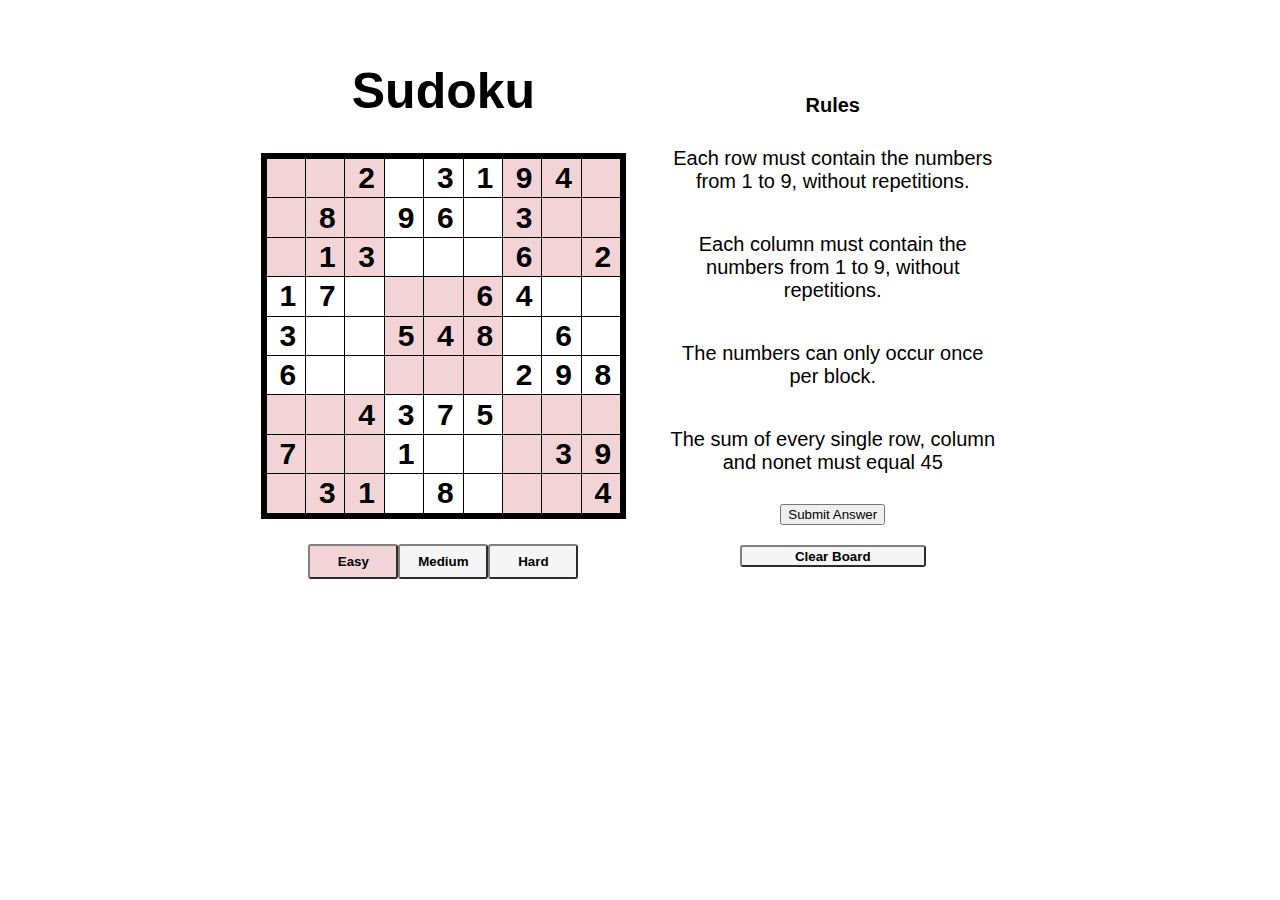
<file: index.html>
<!DOCTYPE html>
<html lang="en">
<head>
    <meta charset="UTF-8">
    <meta http-equiv="X-UA-Compatible" content="IE=edge">
    <meta name="viewport" content="width=device-width, initial-scale=1.0">
    <title>Sudoku</title>
    <link rel="stylesheet" href="./style.css">
</head>

<body>
    <div class="container1">
        <div class="tabletest">
            <h1>Sudoku</h1>
            <!-- Table to create the sudoku board -->
            <table class="table" id="table">
                <tr id="row1">
                    <!-- box ids first digit = row, second digit = column -->
                    <!-- StackOverflow: https://stackoverflow.com/questions/574941/best-way-to-track-onchange-as-you-type-in-input-type-text -->
                    <!-- Using oninput to alert the javascript to run the function whenever the input is changed by the user -->
                    <!-- W3 Schools: https://www.w3schools.com/tags/att_input_readonly.asp -->
                    <!-- Used this readonly code for the values that iI didn't want to be inputted by a user so that the input value would still be added to the array -->
                    <td id="td1-1"><input class="userinput" id="input-1" type="text"  value = "" maxlength="1" oninput="getValue()"></td>
                    <td id="td1-2"><input class="userinput" id="input-2" type="text"  value = "" maxlength="1" oninput="getValue()"></td>
                    <td id="td1-3"><input class="readonly" id="input-3" type="text"  value = "2" readonly></td>
                    <td id="td1-4"><input class="userinput" id="input-4" type="text"  value = "" maxlength="1" oninput="getValue()"></td>
                    <td id="td1-5"><input class="readonly" id="input-5" type="text"  value = "3" readonly></td>
                    <td id="td1-6"><input class="readonly" id="input-6" type="text"  value = "1" readonly></td>
                    <td id="td1-7"><input class="readonly" id="input-7" type="text"  value = "9" readonly></td>
                    <td id="td1-8"><input class="readonly" id="input-8" type="text"  value = "4" readonly></td>
                    <td id="td1-9"><input class="userinput" id="input-9" type="text"  value = "" maxlength="1" oninput="getValue()"></td>
                </tr>
                <tr id="row2">
                    <td id="td2-1"><input class="userinput" id="input-10" type="text" value = "" maxlength="1" oninput="getValue()"></td>
                    <td id="td2-2"><input class="readonly" id="input-11" type="text" value = "8" readonly></td>
                    <td id="td2-3"><input class="userinput" id="input-12" type="text" value = "" maxlength="1" oninput="getValue()"></td>
                    <td id="td2-4"><input class="readonly" id="input-13" type="text" value = "9" readonly></td>
                    <td id="td2-5"><input class="readonly" id="input-14" type="text" value = "6" readonly></td>
                    <td id="td2-6"><input class="userinput" id="input-15" type="text" value = "" maxlength="1" oninput="getValue()"></td>
                    <td id="td2-7"><input class="readonly" id="input-16" type="text" value = "3" readonly></td>
                    <td id="td2-8"><input class="userinput" id="input-17" type="text" value = "" maxlength="1" oninput="getValue()"></td>
                    <td id="td2-9"><input class="userinput" id="input-18" type="text" value = "" maxlength="1" oninput="getValue()"></td>
                </tr>
                <tr id="row3">
                    <td id="td3-1"><input class="userinput" id="input-19" type="text" value = "" maxlength="1" oninput="getValue()"></td>
                    <td id="td3-2"><input class="readonly" id="input-20" type="text" value = "1" readonly></td>
                    <td id="td3-3"><input class="readonly" id="input-21" type="text" value = "3" readonly></td>
                    <td id="td3-4"><input class="userinput" id="input-22" type="text" value = "" maxlength="1" oninput="getValue()"></td>
                    <td id="td3-5"><input class="userinput" id="input-23" type="text" value = "" maxlength="1" oninput="getValue()"></td>
                    <td id="td3-6"><input class="userinput" id="input-24" type="text" value = "" maxlength="1" oninput="getValue()"></td>
                    <td id="td3-7"><input class="readonly" id="input-25" type="text" value = "6" readonly></td>
                    <td id="td3-8"><input class="userinput" id="input-26" type="text" value = "" maxlength="1" oninput="getValue()"></td>
                    <td id="td3-9"><input class="readonly" id="input-27" type="text" value = "2" readonly></td>
                </tr>
                <tr id="row4">
                    <td id="td4-1"><input class="readonly" id="input-28" type="text" value = "1" readonly></td>
                    <td id="td4-2"><input class="readonly" id="input-29" type="text" value = "7" readonly></td>
                    <td id="td4-3"><input class="userinput" id="input-30" type="text" value = "" maxlength="1" oninput="getValue()"></td>
                    <td id="td4-4"><input class="userinput" id="input-31" type="text" value = "" maxlength="1" oninput="getValue()"></td>
                    <td id="td4-5"><input class="userinput" id="input-32" type="text" value = "" maxlength="1" oninput="getValue()"></td>
                    <td id="td4-6"><input class="readonly" id="input-33" type="text" value = "6" readonly></td>
                    <td id="td4-7"><input class="readonly" id="input-34" type="text" value = "4" readonly></td>
                    <td id="td4-8"><input class="userinput" id="input-35" type="text" value = "" maxlength="1" oninput="getValue()"></td>
                    <td id="td4-9"><input class="userinput" id="input-36" type="text" value = "" maxlength="1" oninput="getValue()"></td>
                </tr>
                <tr id="row5">
                    <td id="td5-1"><input class="readonly" id="input-37" type="text" value = "3" readonly></td>
                    <td id="td5-2"><input class="userinput" id="input-38" type="text" value = "" maxlength="1" oninput="getValue()"></td>
                    <td id="td5-3"><input class="userinput" id="input-39" type="text" value = "" maxlength="1" oninput="getValue()"></td>
                    <td id="td5-4"><input class="readonly" id="input-40" type="text" value = "5" readonly></td>
                    <td id="td5-5"><input class="readonly" id="input-41" type="text" value = "4" readonly></td>
                    <td id="td5-6"><input class="readonly" id="input-42" type="text" value = "8" readonly></td>
                    <td id="td5-7"><input class="userinput" id="input-43" type="text" value = "" maxlength="1" oninput="getValue()"></td>
                    <td id="td5-8"><input class="readonly" id="input-44" type="text" value = "6" readonly></td>
                    <td id="td5-9"><input class="userinput" id="input-45" type="text" value = "" maxlength="1" oninput="getValue()"></td>
                </tr>
                <tr id="row6">
                    <td id="td6-1"><input class="readonly" id="input-46" type="text" value = "6" readonly></td>
                    <td id="td6-2"><input class="userinput" id="input-47" type="text" value = "" maxlength="1" oninput="getValue()"></td>
                    <td id="td6-3"><input class="userinput" id="input-48" type="text" value = "" maxlength="1" oninput="getValue()"></td>
                    <td id="td6-4"><input class="userinput" id="input-49" type="text" value = "" maxlength="1" oninput="getValue()"></td>
                    <td id="td6-5"><input class="userinput" id="input-50" type="text" value = "" maxlength="1" oninput="getValue()"></td>
                    <td id="td6-6"><input class="userinput" id="input-51" type="text" value = "" maxlength="1" oninput="getValue()"></td>
                    <td id="td6-7"><input class="readonly" id="input-52" type="text" value = "2" readonly></td>
                    <td id="td6-8"><input class="readonly" id="input-53" type="text" value = "9" readonly></td>
                    <td id="td6-9"><input class="readonly" id="input-54" type="text" value = "8" readonly></td>
                </tr>
                <tr id="row7">
                    <td id="td7-1"><input class="userinput" id="input-55" type="text" value = "" maxlength="1" oninput="getValue()"></td>
                    <td id="td7-2"><input class="userinput" id="input-56" type="text" value = "" maxlength="1" oninput="getValue()"></td>
                    <td id="td7-3"><input class="readonly" id="input-57" type="text" value = "4" readonly></td>
                    <td id="td7-4"><input class="readonly" id="input-58" type="text" value = "3" readonly></td>
                    <td id="td7-5"><input class="readonly" id="input-59" type="text" value = "7" readonly></td>
                    <td id="td7-6"><input class="readonly" id="input-60" type="text" value = "5" readonly></td>
                    <td id="td7-7"><input class="userinput" id="input-61" type="text" value = "" maxlength="1" oninput="getValue()"></td>
                    <td id="td7-8"><input class="userinput" id="input-62" type="text" value = "" maxlength="1" oninput="getValue()"></td>
                    <td id="td7-9"><input class="userinput" id="input-63" type="text" value = "" maxlength="1" oninput="getValue()"></td>
                </tr>
                <tr id="row8">
                    <td id="td8-1"><input class="readonly" id="input-64" type="text" value = "7" readonly></td>
                    <td id="td8-2"><input class="userinput" id="input-65" type="text" value = "" maxlength="1" oninput="getValue()"></td>
                    <td id="td8-3"><input class="userinput" id="input-66" type="text" value = "" maxlength="1" oninput="getValue()"></td>
                    <td id="td8-4"><input class="readonly" id="input-67" type="text" value = "1" readonly></td>
                    <td id="td8-5"><input class="userinput" id="input-68" type="text" value = "" maxlength="1" oninput="getValue()"></td>
                    <td id="td8-6"><input class="userinput" id="input-69" type="text" value = "" maxlength="1" oninput="getValue()"></td>
                    <td id="td8-7"><input class="userinput" id="input-70" type="text" value = "" maxlength="1" oninput="getValue()"></td>
                    <td id="td8-8"><input class="readonly" id="input-71" type="text" value = "3" readonly></td>
                    <td id="td8-9"><input class="readonly" id="input-72" type="text" value = "9" readonly></td>
                </tr>
                <tr id="row9">
                    <td id="td9-1"><input class="userinput" id="input-73" type="text" value = "" maxlength="1" oninput="getValue()"></td>
                    <td id="td9-2"><input class="readonly" id="input-74" type="text" value = "3" readonly></td>
                    <td id="td9-3"><input class="readonly" id="input-75" type="text" value = "1" readonly></td>
                    <td id="td9-4"><input class="userinput" id="input-76" type="text" value = "" maxlength="1" oninput="getValue()"></td>
                    <td id="td9-5"><input class="readonly" id="input-77" type="text" value = "8" readonly></td>
                    <td id="td9-6"><input class="userinput" id="input-78" type="text" value = "" maxlength="1" oninput="getValue()"></td>
                    <td id="td9-7"><input class="userinput" id="input-79" type="text" value = "" maxlength="1" oninput="getValue()"></td>
                    <td id="td9-8"><input class="userinput" id="input-80" type="text" value = "" maxlength="1" oninput="getValue()"></td>
                    <td id="td9-9"><input class="readonly" id="input-81" type="text" value = "4" readonly></td>
                </tr>
            </table>
            <div class="levels">
                <a href="./index.html"> <button class="levelButton easyButton">Easy</button></a>
                <a href="./medium.html"> <button class="levelButton">Medium</button></a>
                <a href="./hard.html"> <button class="levelButton">Hard</button></a>
            </div>
        </div>
        
        <div class="container2">
            <div class="spacing"></div>
            <div class="ruletitle">Rules</div>
            <div class="rules">
                Each row must contain the numbers from 1 to 9, without repetitions.
            </div>
            <div class="rules">
                Each column must contain the numbers from 1 to 9, without repetitions.
            </div>
            <div class="rules">
                The numbers can only occur once per block.
            </div>
            <div class="rules">
                The sum of every single row, column and nonet must equal 45
            </div>

            <div class="submit">
                <!-- <button data-modal-target ="#modal" id="submit-button">Submit Answer</button> -->
                <button id="submit-button">Submit Answer</button>

            </div>
            <div class="clear">
                <button id="clear-board">Clear Board</button>
            </div>
        </div>

    </div>
    
    <div class="modal" id="modal">
        <div class="modal-content">
            <div id="message"></div>
            <span class="close-button">&times;</span>
        </div>
    </div>
    <script src="./script.js"></script>
</body>
</html>
</file>
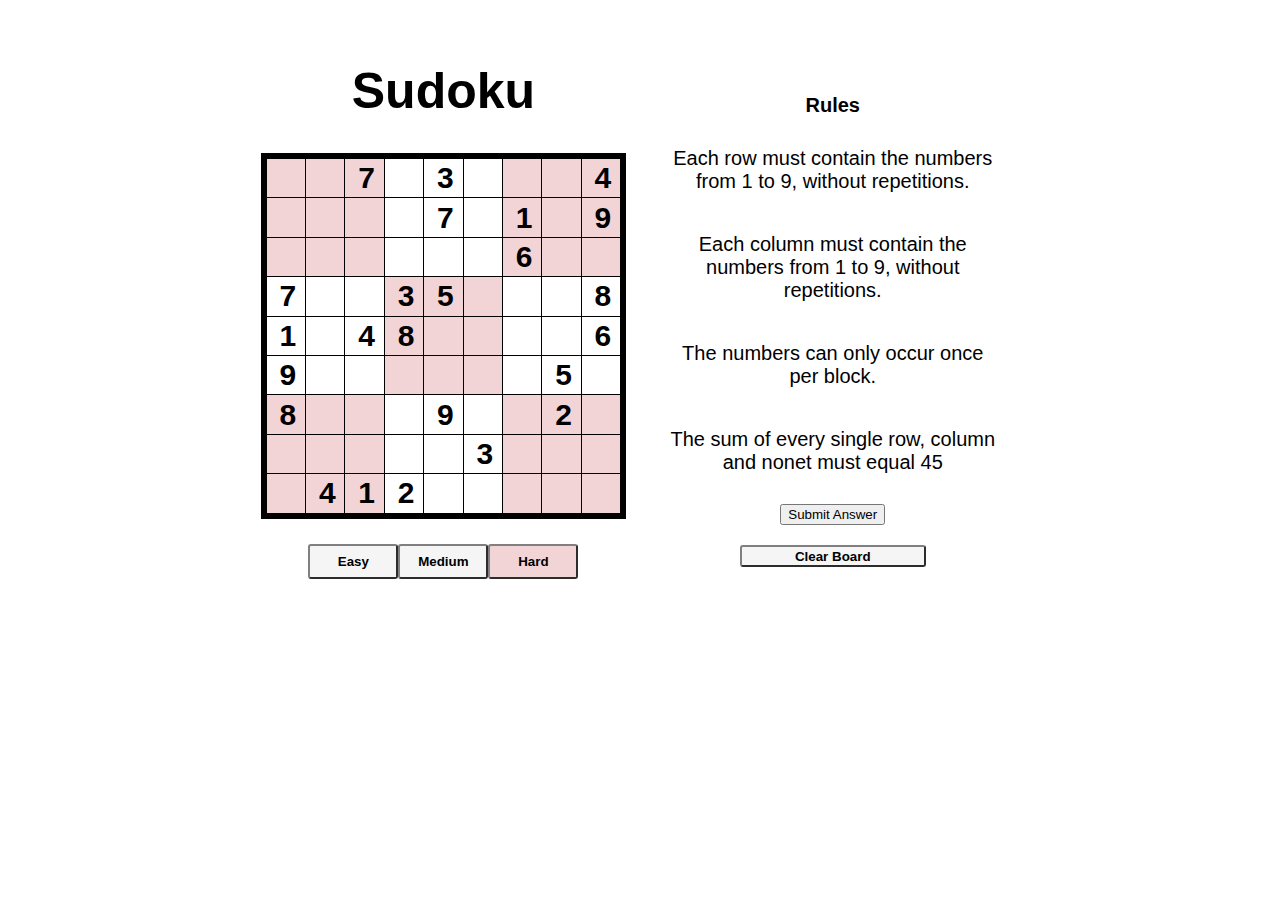
<file: hard.html>
<!DOCTYPE html>
<html lang="en">
<head>
    <meta charset="UTF-8">
    <meta http-equiv="X-UA-Compatible" content="IE=edge">
    <meta name="viewport" content="width=device-width, initial-scale=1.0">
    <title>Sudoku</title>
    <link rel="stylesheet" href="./style.css">
</head>

<body>
    <div class="container1">
        <div class="tabletest">
            <h1>Sudoku</h1>
            <!-- Table to create the sudoku board -->
            <table class="table" id="table">
                <tr id="row1">
                    <!-- box ids first digit = row, second digit = column -->
                    <!-- StackOverflow: https://stackoverflow.com/questions/574941/best-way-to-track-onchange-as-you-type-in-input-type-text -->
                    <!-- Using oninput to alert the javascript to run the function whenever the input is changed by the user -->
                    <!-- W3 Schools: https://www.w3schools.com/tags/att_input_readonly.asp -->
                    <!-- Used this readonly code for the values that iI didn't want to be inputted by a user so that the input value would still be added to the array -->
                    <td id="td1-1"><input class="userinput" id="input-1" type="text"  value = "" maxlength="1" oninput="getValue()"></td>
                    <td id="td1-2"><input class="userinput" id="input-2" type="text"  value = "" maxlength="1" oninput="getValue()"></td>
                    <td id="td1-3"><input class="readonly" id="input-3" type="text"  value = "7" readonly></td>
                    <td id="td1-4"><input class="userinput" id="input-4" type="text"  value = "" maxlength="1" oninput="getValue()"></td>
                    <td id="td1-5"><input class="readonly" id="input-5" type="text"  value = "3" readonly></td>
                    <td id="td1-6"><input class="userinput" id="input-6" type="text"  value = "" maxlength="1" oninput="getValue()"></td>
                    <td id="td1-7"><input class="userinput" id="input-7" type="text"  value = "" maxlength="1" oninput="getValue()"></td>
                    <td id="td1-8"><input class="userinput" id="input-8" type="text"  value = "" maxlength="1" oninput="getValue()"></td>
                    <td id="td1-9"><input class="readonly" id="input-9" type="text"  value = "4" readonly></td>
                </tr>
                <tr id="row2">
                    <td id="td2-1"><input class="userinput" id="input-10" type="text" value = "" maxlength="1" oninput="getValue()"></td>
                    <td id="td2-2"><input class="userinput" id="input-11" type="text" value = "" maxlength="1" oninput="getValue()"></td>
                    <td id="td2-3"><input class="userinput" id="input-12" type="text" value = "" maxlength="1" oninput="getValue()"></td>
                    <td id="td2-4"><input class="userinput" id="input-13" type="text" value = "" maxlength="1" oninput="getValue()"></td>
                    <td id="td2-5"><input class="readonly" id="input-14" type="text" value = "7" readonly></td>
                    <td id="td2-6"><input class="userinput" id="input-15" type="text" value = "" maxlength="1" oninput="getValue()"></td>
                    <td id="td2-7"><input class="readonly" id="input-16" type="text" value = "1" readonly></td>
                    <td id="td2-8"><input class="userinput" id="input-17" type="text" value = "" maxlength="1" oninput="getValue()"></td>
                    <td id="td2-9"><input class="readonly" id="input-18" type="text" value = "9" readonly></td>
                </tr>
                <tr id="row3">
                    <td id="td3-1"><input class="userinput" id="input-19" type="text" value = "" maxlength="1" oninput="getValue()"></td>
                    <td id="td3-2"><input class="userinput" id="input-20" type="text" value = "" maxlength="1" oninput="getValue()"></td>
                    <td id="td3-3"><input class="userinput" id="input-21" type="text" value = "" maxlength="1" oninput="getValue()"></td>
                    <td id="td3-4"><input class="userinput" id="input-22" type="text" value = "" maxlength="1" oninput="getValue()"></td>
                    <td id="td3-5"><input class="userinput" id="input-23" type="text" value = "" maxlength="1" oninput="getValue()"></td>
                    <td id="td3-6"><input class="userinput" id="input-24" type="text" value = "" maxlength="1" oninput="getValue()"></td>
                    <td id="td3-7"><input class="readonly" id="input-25" type="text" value = "6" readonly></td>
                    <td id="td3-8"><input class="userinput" id="input-26" type="text" value = "" maxlength="1" oninput="getValue()"></td>
                    <td id="td3-9"><input class="userinput" id="input-27" type="text" value = "" maxlength="1" oninput="getValue()"></td>
                </tr>
                <tr id="row4">
                    <td id="td4-1"><input class="readonly" id="input-28" type="text" value = "7" readonly></td>
                    <td id="td4-2"><input class="userinput" id="input-29" type="text" value = "" maxlength="1" oninput="getValue()"></td>
                    <td id="td4-3"><input class="userinput" id="input-30" type="text" value = "" maxlength="1" oninput="getValue()"></td>
                    <td id="td4-4"><input class="readonly" id="input-31" type="text" value = "3" readonly></td>
                    <td id="td4-5"><input class="readonly" id="input-32" type="text" value = "5" readonly></td>
                    <td id="td4-6"><input class="userinput" id="input-33" type="text" value = "" maxlength="1" oninput="getValue()"></td>
                    <td id="td4-7"><input class="userinput" id="input-34" type="text" value = "" maxlength="1" oninput="getValue()"></td>
                    <td id="td4-8"><input class="userinput" id="input-35" type="text" value = "" maxlength="1" oninput="getValue()"></td>
                    <td id="td4-9"><input class="readonly" id="input-36" type="text" value = "8" readonly></td>
                </tr>
                <tr id="row5">
                    <td id="td5-1"><input class="readonly" id="input-37" type="text" value = "1" readonly></td>
                    <td id="td5-2"><input class="userinput" id="input-38" type="text" value = "" maxlength="1" oninput="getValue()"></td>
                    <td id="td5-3"><input class="readonly" id="input-39" type="text" value = "4" readonly></td>
                    <td id="td5-4"><input class="readonly" id="input-40" type="text" value = "8" readonly></td>
                    <td id="td5-5"><input class="userinput" id="input-41" type="text" value = "" maxlength="1" oninput="getValue()"></td>
                    <td id="td5-6"><input class="userinput" id="input-42" type="text" value = "" maxlength="1" oninput="getValue()"></td>
                    <td id="td5-7"><input class="userinput" id="input-43" type="text" value = "" maxlength="1" oninput="getValue()"></td>
                    <td id="td5-8"><input class="userinput" id="input-44" type="text" value = "" maxlength="1" oninput="getValue()"></td>
                    <td id="td5-9"><input class="readonly" id="input-45" type="text" value = "6" readonly></td>
                </tr>
                <tr id="row6">
                    <td id="td6-1"><input class="readonly" id="input-46" type="text" value = "9" readonly></td>
                    <td id="td6-2"><input class="userinput" id="input-47" type="text" value = "" maxlength="1" oninput="getValue()"></td>
                    <td id="td6-3"><input class="userinput" id="input-48" type="text" value = "" maxlength="1" oninput="getValue()"></td>
                    <td id="td6-4"><input class="userinput" id="input-49" type="text" value = "" maxlength="1" oninput="getValue()"></td>
                    <td id="td6-5"><input class="userinput" id="input-50" type="text" value = "" maxlength="1" oninput="getValue()"></td>
                    <td id="td6-6"><input class="userinput" id="input-51" type="text" value = "" maxlength="1" oninput="getValue()"></td>
                    <td id="td6-7"><input class="userinput" id="input-52" type="text" value = "" maxlength="1" oninput="getValue()"></td>
                    <td id="td6-8"><input class="readonly" id="input-53" type="text" value = "5" readonly></td>
                    <td id="td6-9"><input class="userinput" id="input-54" type="text" value = "" maxlength="1" oninput="getValue()"></td>
                </tr>
                <tr id="row7">
                    <td id="td7-1"><input class="readonly" id="input-55" type="text" value = "8" readonly></td>
                    <td id="td7-2"><input class="userinput" id="input-56" type="text" value = "" maxlength="1" oninput="getValue()"></td>
                    <td id="td7-3"><input class="userinput" id="input-57" type="text" value = "" maxlength="1" oninput="getValue()"></td>
                    <td id="td7-4"><input class="userinput" id="input-58" type="text" value = "" maxlength="1" oninput="getValue()"></td>
                    <td id="td7-5"><input class="readonly" id="input-59" type="text" value = "9" readonly></td>
                    <td id="td7-6"><input class="userinput" id="input-60" type="text" value = "" maxlength="1" oninput="getValue()"></td>
                    <td id="td7-7"><input class="userinput" id="input-61" type="text" value = "" maxlength="1" oninput="getValue()"></td>
                    <td id="td7-8"><input class="readonly" id="input-62" type="text" value = "2" readonly></td>
                    <td id="td7-9"><input class="userinput" id="input-63" type="text" value = "" maxlength="1" oninput="getValue()"></td>
                </tr>
                <tr id="row8">
                    <td id="td8-1"><input class="userinput" id="input-64" type="text" value = "" maxlength="1" oninput="getValue()"></td>
                    <td id="td8-2"><input class="userinput" id="input-65" type="text" value = "" maxlength="1" oninput="getValue()"></td>
                    <td id="td8-3"><input class="userinput" id="input-66" type="text" value = "" maxlength="1" oninput="getValue()"></td>
                    <td id="td8-4"><input class="userinput" id="input-67" type="text" value = "" maxlength="1" oninput="getValue()"></td>
                    <td id="td8-5"><input class="userinput" id="input-68" type="text" value = "" maxlength="1" oninput="getValue()"></td>
                    <td id="td8-6"><input class="readonly" id="input-69" type="text" value = "3" readonly></td>
                    <td id="td8-7"><input class="userinput" id="input-70" type="text" value = "" maxlength="1" oninput="getValue()"></td>
                    <td id="td8-8"><input class="userinput" id="input-71" type="text" value = "" maxlength="1" oninput="getValue()"></td>
                    <td id="td8-9"><input class="userinput" id="input-72" type="text" value = "" maxlength="1" oninput="getValue()"></td>
                </tr>
                <tr id="row9">
                    <td id="td9-1"><input class="userinput" id="input-73" type="text" value = "" maxlength="1" oninput="getValue()"></td>
                    <td id="td9-2"><input class="readonly" id="input-74" type="text" value = "4" readonly></td>
                    <td id="td9-3"><input class="readonly" id="input-75" type="text" value = "1" readonly></td>
                    <td id="td9-4"><input class="readonly" id="input-76" type="text" value = "2" readonly></td>
                    <td id="td9-5"><input class="userinput" id="input-77" type="text" value = "" maxlength="1" oninput="getValue()"></td>
                    <td id="td9-6"><input class="userinput" id="input-78" type="text" value = "" maxlength="1" oninput="getValue()"></td>
                    <td id="td9-7"><input class="userinput" id="input-79" type="text" value = "" maxlength="1" oninput="getValue()"></td>
                    <td id="td9-8"><input class="userinput" id="input-80" type="text" value = "" maxlength="1" oninput="getValue()"></td>
                    <td id="td9-9"><input class="userinput" id="input-81" type="text" value = "" maxlength="1" oninput="getValue()"></td>
                </tr>
            </table>

            <div class="levels">
                <a href="./index.html"> <button class="levelButton">Easy</button></a>
                <a href="./medium.html"> <button class="levelButton">Medium</button></a>
                <a href="./hard.html"> <button class="levelButton hardButton">Hard</button></a>
            </div>
        </div>
        
        <div class="container2">
            <div class="spacing"></div>
            <div class="ruletitle">Rules</div>
            <div class="rules">
                Each row must contain the numbers from 1 to 9, without repetitions.
            </div>
            <div class="rules">
                Each column must contain the numbers from 1 to 9, without repetitions.
            </div>
            <div class="rules">
                The numbers can only occur once per block.
            </div>
            <div class="rules">
                The sum of every single row, column and nonet must equal 45
            </div>

            <div class="submit">
                <!-- <button data-modal-target ="#modal" id="submit-button">Submit Answer</button> -->
                <button id="submit-button">Submit Answer</button>

            </div>
            <div class="clear">
                <button id="clear-board">Clear Board</button>
            </div>
        </div>

    </div>
    <div class="modal" id="modal">
        <div class="modal-content">
            <div id="message"></div>
            <span class="close-button">&times;</span>
        </div>
    </div>
    <script src="./hard.js"></script>
</body>
</html>
</file>
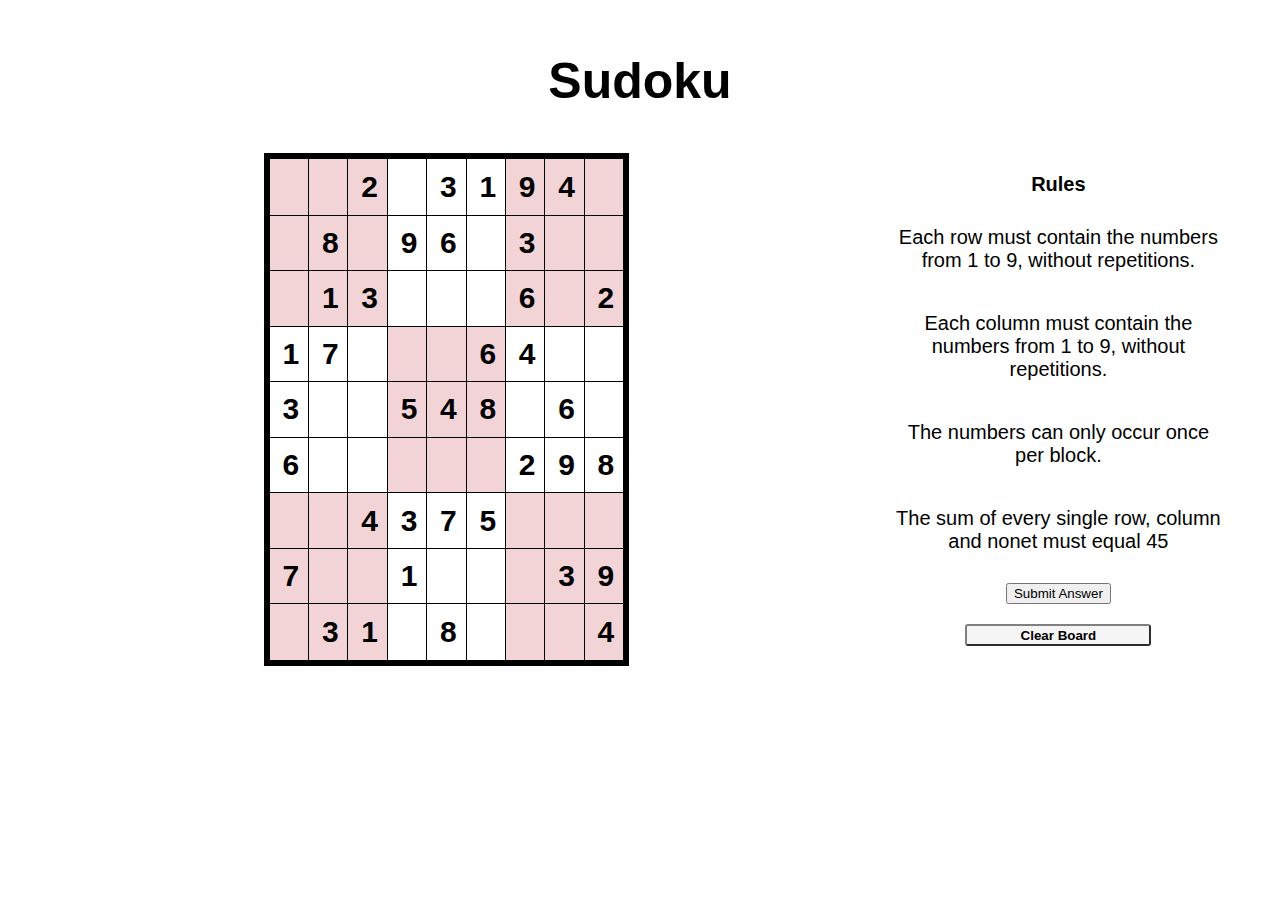
<file: medium.html>
<!DOCTYPE html>
<html lang="en">
<head>
    <meta charset="UTF-8">
    <meta http-equiv="X-UA-Compatible" content="IE=edge">
    <meta name="viewport" content="width=device-width, initial-scale=1.0">
    <title>Sudoku</title>
    <link rel="stylesheet" href="./style.css">
</head>

<body>
    <div class="main-container">
        <h1>Sudoku</h1>
        <div class="container1">
            <!-- Table to create the sudoku board -->
            <table class="table" id="table">
                <tr id="row1">
                    <!-- box ids first digit = row, second digit = column -->
                    <!-- StackOverflow: https://stackoverflow.com/questions/574941/best-way-to-track-onchange-as-you-type-in-input-type-text -->
                    <!-- Using oninput to alert the javascript to run the function whenever the input is changed by the user -->
                    <!-- W3 Schools: https://www.w3schools.com/tags/att_input_readonly.asp -->
                    <!-- Used this readonly code for the values that iI didn't want to be inputted by a user so that the input value would still be added to the array -->
                    <td id="td1-1"><input class="userinput" id="input-1" type="text"  value = "" oninput="getValue()"></td>
                    <td id="td1-2"><input class="userinput" id="input-2" type="text"  value = "" oninput="getValue()"></td>
                    <td id="td1-3"><input class="readonly" id="input-3" type="text"  value = "2" readonly></td>
                    <td id="td1-4"><input class="userinput" id="input-4" type="text"  value = "" oninput="getValue()"></td>
                    <td id="td1-5"><input class="readonly" id="input-5" type="text"  value = "3" readonly></td>
                    <td id="td1-6"><input class="readonly" id="input-6" type="text"  value = "1" readonly></td>
                    <td id="td1-7"><input class="readonly" id="input-7" type="text"  value = "9" readonly></td>
                    <td id="td1-8"><input class="readonly" id="input-8" type="text"  value = "4" readonly></td>
                    <td id="td1-9"><input class="userinput" id="input-9" type="text"  value = "" oninput="getValue()"></td>
                </tr>
                <tr id="row2">
                    <td id="td2-1"><input class="userinput" id="input-10" type="text" value = "" oninput="getValue()"></td>
                    <td id="td2-2"><input class="readonly" id="input-11" type="text" value = "8" readonly></td>
                    <td id="td2-3"><input class="userinput" id="input-12" type="text" value = "" oninput="getValue()"></td>
                    <td id="td2-4"><input class="readonly" id="input-13" type="text" value = "9" readonly></td>
                    <td id="td2-5"><input class="readonly" id="input-14" type="text" value = "6" readonly></td>
                    <td id="td2-6"><input class="userinput" id="input-15" type="text" value = "" oninput="getValue()"></td>
                    <td id="td2-7"><input class="readonly" id="input-16" type="text" value = "3" readonly></td>
                    <td id="td2-8"><input class="userinput" id="input-17" type="text" value = "" oninput="getValue()"></td>
                    <td id="td2-9"><input class="userinput" id="input-18" type="text" value = "" oninput="getValue()"></td>
                </tr>
                <tr id="row3">
                    <td id="td3-1"><input class="userinput" id="input-19" type="text" value = "" oninput="getValue()"></td>
                    <td id="td3-2"><input class="readonly" id="input-20" type="text" value = "1" readonly></td>
                    <td id="td3-3"><input class="readonly" id="input-21" type="text" value = "3" readonly></td>
                    <td id="td3-4"><input class="userinput" id="input-22" type="text" value = "" oninput="getValue()"></td>
                    <td id="td3-5"><input class="userinput" id="input-23" type="text" value = "" oninput="getValue()"></td>
                    <td id="td3-6"><input class="userinput" id="input-24" type="text" value = "" oninput="getValue()"></td>
                    <td id="td3-7"><input class="readonly" id="input-25" type="text" value = "6" readonly></td>
                    <td id="td3-8"><input class="userinput" id="input-26" type="text" value = "" oninput="getValue()"></td>
                    <td id="td3-9"><input class="readonly" id="input-27" type="text" value = "2" readonly></td>
                </tr>
                <tr id="row4">
                    <td id="td4-1"><input class="readonly" id="input-28" type="text" value = "1" readonly></td>
                    <td id="td4-2"><input class="readonly" id="input-29" type="text" value = "7" readonly></td>
                    <td id="td4-3"><input class="userinput" id="input-30" type="text" value = "" oninput="getValue()"></td>
                    <td id="td4-4"><input class="userinput" id="input-31" type="text" value = "" oninput="getValue()"></td>
                    <td id="td4-5"><input class="userinput" id="input-32" type="text" value = "" oninput="getValue()"></td>
                    <td id="td4-6"><input class="readonly" id="input-33" type="text" value = "6" readonly></td>
                    <td id="td4-7"><input class="readonly" id="input-34" type="text" value = "4" readonly></td>
                    <td id="td4-8"><input class="userinput" id="input-35" type="text" value = "" oninput="getValue()"></td>
                    <td id="td4-9"><input class="userinput" id="input-36" type="text" value = "" oninput="getValue()"></td>
                </tr>
                <tr id="row5">
                    <td id="td5-1"><input class="readonly" id="input-37" type="text" value = "3" readonly></td>
                    <td id="td5-2"><input class="userinput" id="input-38" type="text" value = "" oninput="getValue()"></td>
                    <td id="td5-3"><input class="userinput" id="input-39" type="text" value = "" oninput="getValue()"></td>
                    <td id="td5-4"><input class="readonly" id="input-40" type="text" value = "5" readonly></td>
                    <td id="td5-5"><input class="readonly" id="input-41" type="text" value = "4" readonly></td>
                    <td id="td5-6"><input class="readonly" id="input-42" type="text" value = "8" readonly></td>
                    <td id="td5-7"><input class="userinput" id="input-43" type="text" value = "" oninput="getValue()"></td>
                    <td id="td5-8"><input class="readonly" id="input-44" type="text" value = "6" readonly></td>
                    <td id="td5-9"><input class="userinput" id="input-45" type="text" value = "" oninput="getValue()"></td>
                </tr>
                <tr id="row6">
                    <td id="td6-1"><input class="readonly" id="input-46" type="text" value = "6" readonly></td>
                    <td id="td6-2"><input class="userinput" id="input-47" type="text" value = "" oninput="getValue()"></td>
                    <td id="td6-3"><input class="userinput" id="input-48" type="text" value = "" oninput="getValue()"></td>
                    <td id="td6-4"><input class="userinput" id="input-49" type="text" value = "" oninput="getValue()"></td>
                    <td id="td6-5"><input class="userinput" id="input-50" type="text" value = "" oninput="getValue()"></td>
                    <td id="td6-6"><input class="userinput" id="input-51" type="text" value = "" oninput="getValue()"></td>
                    <td id="td6-7"><input class="readonly" id="input-52" type="text" value = "2" readonly></td>
                    <td id="td6-8"><input class="readonly" id="input-53" type="text" value = "9" readonly></td>
                    <td id="td6-9"><input class="readonly" id="input-54" type="text" value = "8" readonly></td>
                </tr>
                <tr id="row7">
                    <td id="td7-1"><input class="userinput" id="input-55" type="text" value = "" oninput="getValue()"></td>
                    <td id="td7-2"><input class="userinput" id="input-56" type="text" value = "" oninput="getValue()"></td>
                    <td id="td7-3"><input class="readonly" id="input-57" type="text" value = "4" readonly></td>
                    <td id="td7-4"><input class="readonly" id="input-58" type="text" value = "3" readonly></td>
                    <td id="td7-5"><input class="readonly" id="input-59" type="text" value = "7" readonly></td>
                    <td id="td7-6"><input class="readonly" id="input-60" type="text" value = "5" readonly></td>
                    <td id="td7-7"><input class="userinput" id="input-61" type="text" value = "" oninput="getValue()"></td>
                    <td id="td7-8"><input class="userinput" id="input-62" type="text" value = "" oninput="getValue()"></td>
                    <td id="td7-9"><input class="userinput" id="input-63" type="text" value = "" oninput="getValue()"></td>
                </tr>
                <tr id="row8">
                    <td id="td8-1"><input class="readonly" id="input-64" type="text" value = "7" readonly></td>
                    <td id="td8-2"><input class="userinput" id="input-65" type="text" value = "" oninput="getValue()"></td>
                    <td id="td8-3"><input class="userinput" id="input-66" type="text" value = "" oninput="getValue()"></td>
                    <td id="td8-4"><input class="readonly" id="input-67" type="text" value = "1" readonly></td>
                    <td id="td8-5"><input class="userinput" id="input-68" type="text" value = "" oninput="getValue()"></td>
                    <td id="td8-6"><input class="userinput" id="input-69" type="text" value = "" oninput="getValue()"></td>
                    <td id="td8-7"><input class="userinput" id="input-70" type="text" value = "" oninput="getValue()"></td>
                    <td id="td8-8"><input class="readonly" id="input-71" type="text" value = "3" readonly></td>
                    <td id="td8-9"><input class="readonly" id="input-72" type="text" value = "9" readonly></td>
                </tr>
                <tr id="row9">
                    <td id="td9-1"><input class="userinput" id="input-73" type="text" value = "" oninput="getValue()"></td>
                    <td id="td9-2"><input class="readonly" id="input-74" type="text" value = "3" readonly></td>
                    <td id="td9-3"><input class="readonly" id="input-75" type="text" value = "1" readonly></td>
                    <td id="td9-4"><input class="userinput" id="input-76" type="text" value = "" oninput="getValue()"></td>
                    <td id="td9-5"><input class="readonly" id="input-77" type="text" value = "8" readonly"></td>
                    <td id="td9-6"><input class="userinput" id="input-78" type="text" value = "" oninput="getValue()"></td>
                    <td id="td9-7"><input class="userinput" id="input-79" type="text" value = "" oninput="getValue()"></td>
                    <td id="td9-8"><input class="userinput" id="input-80" type="text" value = "" oninput="getValue()"></td>
                    <td id="td9-9"><input class="readonly" id="input-81" type="text" value = "4" readonly></td>
                </tr>
            </table>
            <div class="container2">
                <div class="ruletitle">Rules</div>
                <div class="rules">
                    Each row must contain the numbers from 1 to 9, without repetitions.
                </div>
                <div class="rules">
                    Each column must contain the numbers from 1 to 9, without repetitions.
                </div>
                <div class="rules">
                    The numbers can only occur once per block.
                </div>
                <div class="rules">
                    The sum of every single row, column and nonet must equal 45
                </div>
                
                
                <!-- <div class="buttons-1">
                    <button id="button1">1</button>
                    <button id="button2">2</button>
                    <button id="button3">3</button>
                </div>
                <div class="buttons-2">
                    <button id="button4">4</button>
                    <button id="button5">5</button>
                    <button id="button6">6</button>
                </div>
                <div class="buttons-3">
                    <button id="button7">7</button>
                    <button id="button8">8</button>
                    <button id="button9">9</button>
                </div> -->
                <div class="submit">
                    <button id="submit-button">Submit Answer</button>
                </div>
                <div class="clear">
                    <button id="clear-board">Clear Board</button>
                </div>
            </div>

        </div>
    </div>
    <div class="modal" id="modal">
        <div class="modal-content">
            <div id="message"></div>
            <span class="close-button">&times;</span>
        </div>
    </div>
    <script src="./script.js"></script>
</body>
</html>
</file>
<file: style.css>
/* OVERAL CODE */
div{
  padding: 10px;
}

/* TITLE FORMATTING */
h1{
  text-align: center;
  font-family: sans-serif;
  font-size: 50px;
}

/* MAIN CONTAINER CODE */
.container1 {
  display: flex;
  justify-content: center;
  margin: auto;
}

/* TABLE CODE */

/* W3 Schools: https://www.w3schools.com/cssref/pr_border-collapse.asp */
/* Used this code to create one border for the table */
/* W3 Schools: https://www.w3schools.com/howto/howto_css_table_center.asp */
/* Used this code to center the table */
.table{
    border: 6px solid black;
    border-collapse:collapse; 
    margin-left:auto;
    margin-right:auto;
    padding: 10px;
    max-width: 100%;
    max-height: 100%;
    box-shadow: 10px;
}

/* BruBaker: "Responsive Table Cells with Equal Height and Width - CSS Only": https://brubakerservices.org/responsive-table-cells-equal-height-width-css/ */
/* Used the code above to create a square grid */
td{
    border: 1px solid black; 
    padding:0;
    width: 3vw;
    height: 3vw;
}  

td:hover{
  background-color: yellow;
}

/* INPUT CODE */

/* this code gets rid fo the automatic styling of the input boxes and has the input box span the width of the box */
input {
  display:block;
  width:100%;
  height: 100%;
  border-style: none;
  font-size: 30px;
  font-weight: 500;
  text-align: center;
}

.readonly{
  font-size: 30px;
  font-weight: 700;
}

/* This code gets rid of the focus/blue border that appears when an input is clicked */
input:focus {
  outline: none ;/* Removes the border when the input is clicked */
  background-color: lightgray;
}

input:hover{
  background-color: lightgray;
}

/* Works for Chrome, Safari, Edge, Opera */
input::-webkit-outer-spin-button,
input::-webkit-inner-spin-button {
  -webkit-appearance: none;
  margin: 0;
}

/* Works for Firefox */
input[type=number] {
  -moz-appearance: textfield;
}

/* SUDOKU BOARD COLORING - INCLUDING HOVER AND CLICK BACKGROUND COLOR CHANGES */
#input-1,#input-2,#input-3,#input-10,#input-11,#input-12,#input-19,#input-20,#input-21{
  background-color: #F2D4D7;
}

#input-1:hover,#input-2:hover,#input-3:hover,#input-10:hover,#input-11:hover,#input-12:hover,#input-19:hover,#input-20:hover,#input-21:hover{
  background-color: lightgray;
}
#input-1:focus,#input-2:focus,#input-3:focus,#input-10:focus,#input-11:focus,#input-12:focus,#input-19:focus,#input-20:focus,#input-21:focus{
  background-color: lightgray;
}

#input-7,#input-8,#input-9,#input-16,#input-17,#input-18,#input-25,#input-26,#input-27{
  background-color: #F2D4D7;
}

#input-7:hover,#input-8:hover,#input-9:hover,#input-16:hover,#input-17:hover,#input-18:hover,#input-25:hover,#input-26:hover,#input-27:hover{
  background-color: lightgray;
}

#input-7:focus,#input-8:focus,#input-9:focus,#input-16:focus,#input-17:focus,#input-18:focus,#input-25:focus,#input-26:focus,#input-27:focus{
  background-color: lightgray;
}

#input-31,#input-32,#input-33,#input-40,#input-41,#input-42,#input-49,#input-50,#input-51{
  background-color: #F2D4D7;
}

#input-31:hover,#input-32:hover,#input-33:hover,#input-40:hover,#input-41:hover,#input-42:hover,#input-49:hover,#input-50:hover,#input-51:hover{
  background-color: lightgray;
}

#input-31:focus,#input-32:focus,#input-33:focus,#input-40:focus,#input-41:focus,#input-42:focus,#input-49:focus,#input-50:focus,#input-51:focus{
  background-color: lightgray;
}

#input-55,#input-56,#input-57,#input-64,#input-65,#input-66,#input-73,#input-74,#input-75{
  background-color: #F2D4D7;
}

#input-55:hover,#input-56:hover,#input-57:hover,#input-64:hover,#input-65:hover,#input-66:hover,#input-73:hover,#input-74:hover,#input-75:hover{
  background-color: lightgray;
}

#input-55:focus,#input-56:focus,#input-57:focus,#input-64:focus,#input-65:focus,#input-66:focus,#input-73:focus,#input-74:focus,#input-75:focus{
  background-color: lightgray;
}

#input-61,#input-62,#input-63,#input-70,#input-71,#input-72,#input-79,#input-80,#input-81{
  background-color: #F2D4D7;
}

#input-61:hover,#input-62:hover,#input-63:hover,#input-70:hover,#input-71:hover,#input-72:hover,#input-79:hover,#input-80:hover,#input-81:hover{
  background-color: lightgray;
}

#input-61:focus,#input-62:focus,#input-63:focus,#input-70:focus,#input-71:focus,#input-72:focus,#input-79:focus,#input-80:focus,#input-81:focus{
  background-color: lightgray;
}

/* LEVELS CONTAINER AND BUTTONS */

.levels{
  display: flex;
  justify-content: center;
  padding-top: 25px;
}

.levelButton{
  width: 90px;
  height: 35px;
  border-radius: 3px;
  border-color: gray;
  background-color: #f5f5f5;
  box-shadow: 10px;
  font-weight: bold;
}

.easyButton, .mediumButton, .hardButton{
  background-color: #F2D4D7;
}

/* CONTAINER CODE -contains rules and buttons  */
.container2 {
  display: flex;
  flex-direction: column;
  justify-content: center;
  width: 30%;
}

/* code to adjust spacing so it is inline with the sudoku board */
.spacing{
  height: 25px;
}

/* RULES FORMATTING CODE */
.ruletitle{
  text-align: center;
  font-family: sans-serif;
  font-size: 20px;
  font-weight: bold;
}

.rulecontainer{
  display: flex;
  align-content: center;
  width: 180px;
}

.rules{
  padding: 20px;
  text-align: center;
  font-family: sans-serif;
  font-size: 20px;
  align-items: center;
  align-content: center;
  justify-content: center;
}

/* SUBMIT BUTTON CODE */
.submit{
  display: flex;
  justify-content: space-around;
}

.submit-button{
  width: 186px;
  height: 50px;
  border-radius: 3px;
  border-color: gray;
  background-color: #f5f5f5;
  box-shadow: 10px;
  font-weight: bold;

}

/* CLEAR BUTTON CODE */
.clear{
  display: flex;
  justify-content: space-around;
}

#clear-board{
  width: 186px;
  height: 22px;
  border-radius: 3px;
  border-color: gray;
  background-color: #f5f5f5;
  box-shadow: 10px;
  font-weight: bold;
}

/* MODAL CODE */

/* W3 Schools: https://www.w3schools.com/howto/howto_css_modals.asp */
/* Used some of this code as inspiration/a baseline in my css */

.modal {
  display: none; 
  position: fixed; 
  z-index: 1; 
  left: 0;
  top: 0;
  width: 100%; 
  height: 100%; 
  background-color: rgba(242, 212, 215,.5); 
}

.modal-content {
  background-color: white;
  margin: 15% auto; 
  padding: 20px;
  border: 1px solid black;
  border-radius: 10px;
  width: 400px;
  max-width: 80%; 
  display: flex;
  justify-content: space-between;
  align-items: center;
  font-size: 30px;
  font-weight: bold;
  font-family: sans-serif;
}

.close-button {
  color: black;
  float: right;
  font-size: 28px;
  font-weight: bold;
  text-decoration: none;
  cursor: pointer;
}

/* MEDIA QUERY SCREEN ADJUSTMENTS */

@media (max-width: 768px){

  .container1 {
    display: flex;
    flex-direction: column;
    margin: auto;
  }

  .container2{
    display: flex;
    flex-direction: column-reverse;
    margin: auto;
  }

  td{
    width: 2vw;
    height: 2vw;
  }
}
</file>
